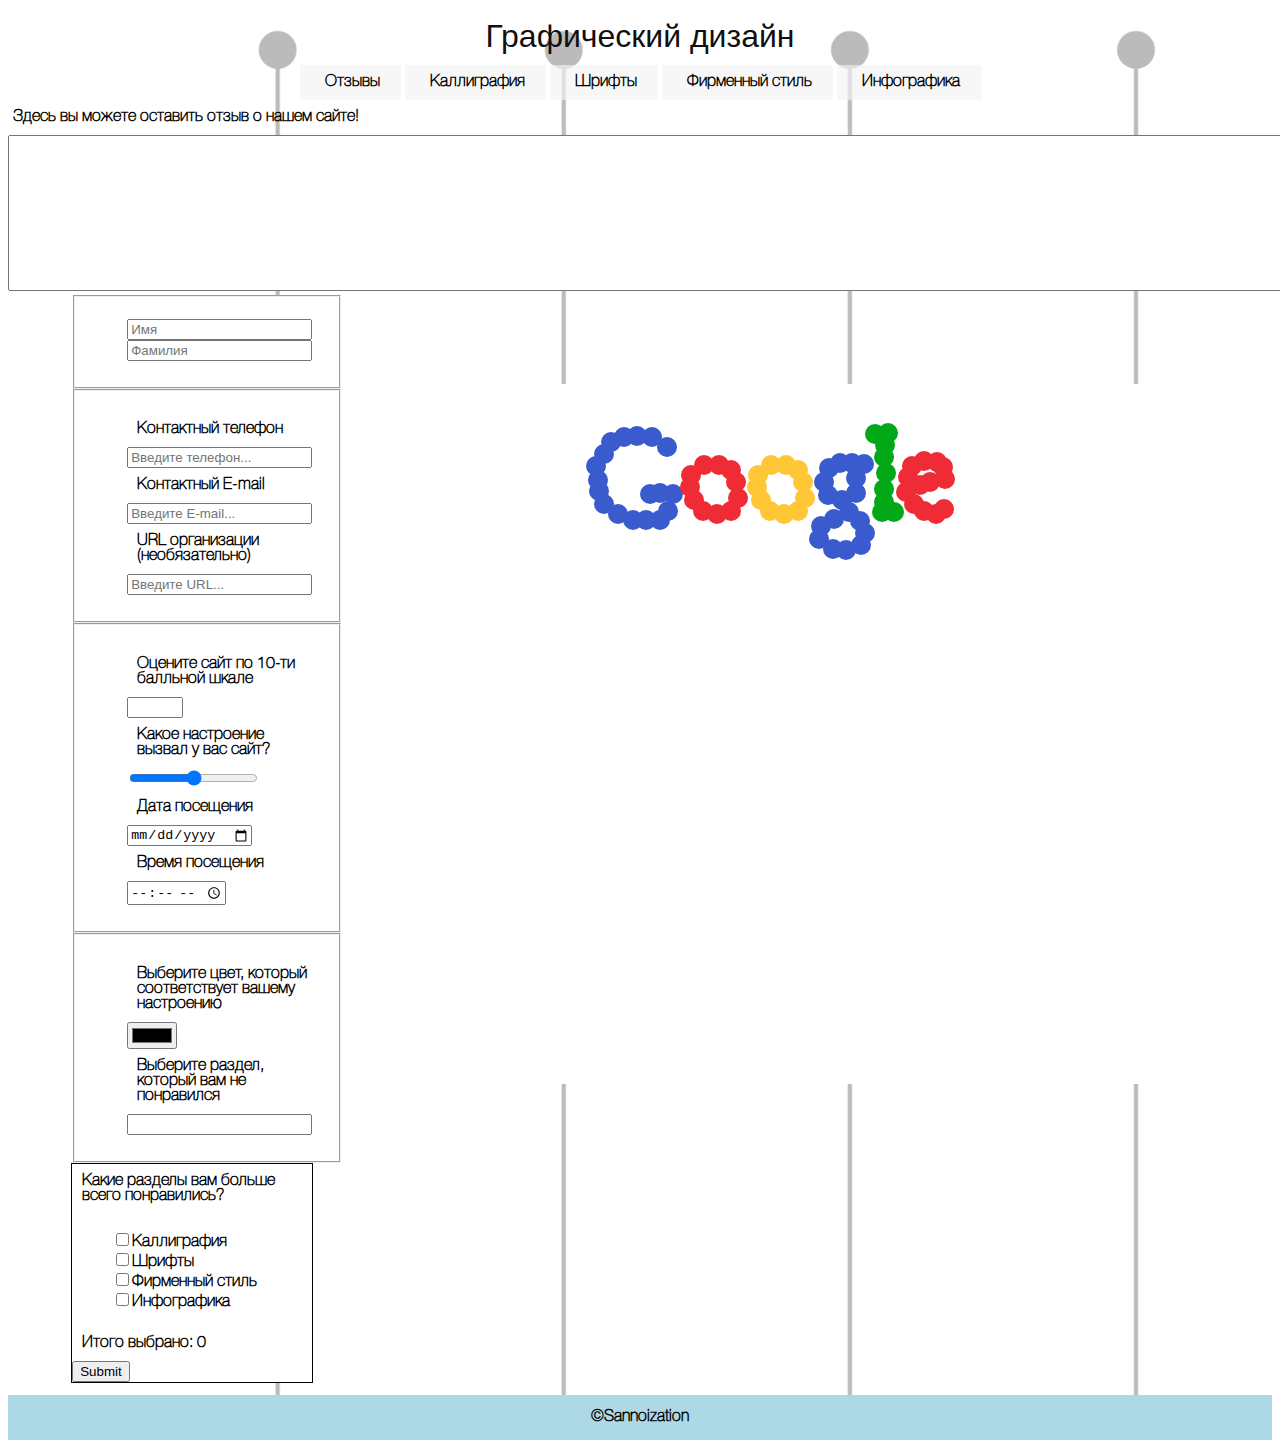
<file: pages/Contacts.html>
<!doctype html>
<html>
<head>
<meta charset="utf-8">
<title>Контакты</title>
<link rel="shortcut icon" href="../pics/icon.ico" type="image/x-icon">
<link rel="stylesheet" href="../style/style2.css" type="text/css">
</head>
<body id="bg_cont">
	<a href="../index.html"><h1 align="center" class="hh">Графический дизайн</h1></a>
<center>
<nav class="menu">
	<ul>
		<li><a href="../pages/Contacts.html">Отзывы</a></li>
		<li><a href="../pages/Kalligraphy.html">Каллиграфия</a></li>
		<li><a href="../pages/font_design.html">Шрифты</a></li>
		<li><a href="../pages/corp_style.html">Фирменный стиль</a></li>
		<li><a href="../pages/infographics.html">Инфографика</a></li>
	</ul>
	</nav>
</center>
<p class="one_style" style="padding-left: 5px">Здесь вы можете оставить отзыв о нашем сайте!</p>
<form>
			<textarea cols="200" rows="10" placeholder="Оставить отзыв..." >
			</textarea>
</form>
		<div id="conteint" class="one_style">
			<fieldset class="field">
				<ul class="list">
					<li><input type="text" id="firstname" placeholder="Имя" required></li>
					<li><input type="text" id="lastname" placeholder="Фамилия" required></li>
				</ul>
			</fieldset>
	<fieldset class="field">
		<ul class="list">
			<li><p>Контактный телефон</p><input type="tel" placeholder="Введите телефон..." pattern="2-[0-9]{3}-[0-9]{3}" required></li>
			<li><p>Контактный E-mail</p><input type="email"  placeholder="Введите E-mail..."></li>
			<li><p>URL организации (необязательно)</p><input type="url" placeholder="Введите URL..."></li>
		</ul>
	</fieldset>
		<fieldset class="field">
			<ul class="list">
				<li><p>Оцените сайт по 10-ти балльной шкале</p><input type="number" min="1" max="10"></li>
				<li><p>Какое настроение вызвал у вас сайт?</p><input type="range"></li>
				<li><p>Дата посещения</p><input type="date"></li>
				<li><p>	Время посещения</p><input type="time"></li>
			</ul>
		</fieldset>
<fieldset class="field">
	<ul class="list">
		<li><p>Выберите цвет, который соответствует вашему настроению</p><input type="color"></li>
		<li><p>Выберите раздел, который вам не понравился</p><input name="search" list="search">
			<datalist id="search">
				<option>Графический дизайн</option>
				<option>Каллиграфия</option>
				<option>Шрифты</option>
				<option>Инфографика</option>
				<option>Фирменный стиль</option>
				<option>отзывы</option>
			</datalist>
	</li>
</ul>
</fieldset>
	<div class="one_style" id="checker"><div class="sections">
		<p>Какие разделы вам больше всего понравились?</p>
  <ul class="list">
	 <li><input id="K" type="checkbox"><label for="K">Каллиграфия</label></li>
	 <li> <input id="F" type="checkbox"><label for="F">Шрифты</label></li>
	 <li> <input id="Corp" type="checkbox"><label for="Corp">Фирменный стиль</label></li>
	 <li> <input id="info" type="checkbox"><label for="info">Инфографика</label></li>
</ul>
</div>
<p class="total">
  Итого выбрано:
</p>
		<a href="../pages/afterform.html"><input type="submit"></a>
</div></div>
		<div class="canva"><canvas id="myCanvas" width="760" height="700"></canvas></div>
		<script  language="javascript" type="text/javascript" src="../script/Canvas.js"></script>
	<footer id="podval" class="one_style">&copy;Sannoization</footer>
</body>
</html>
</file>
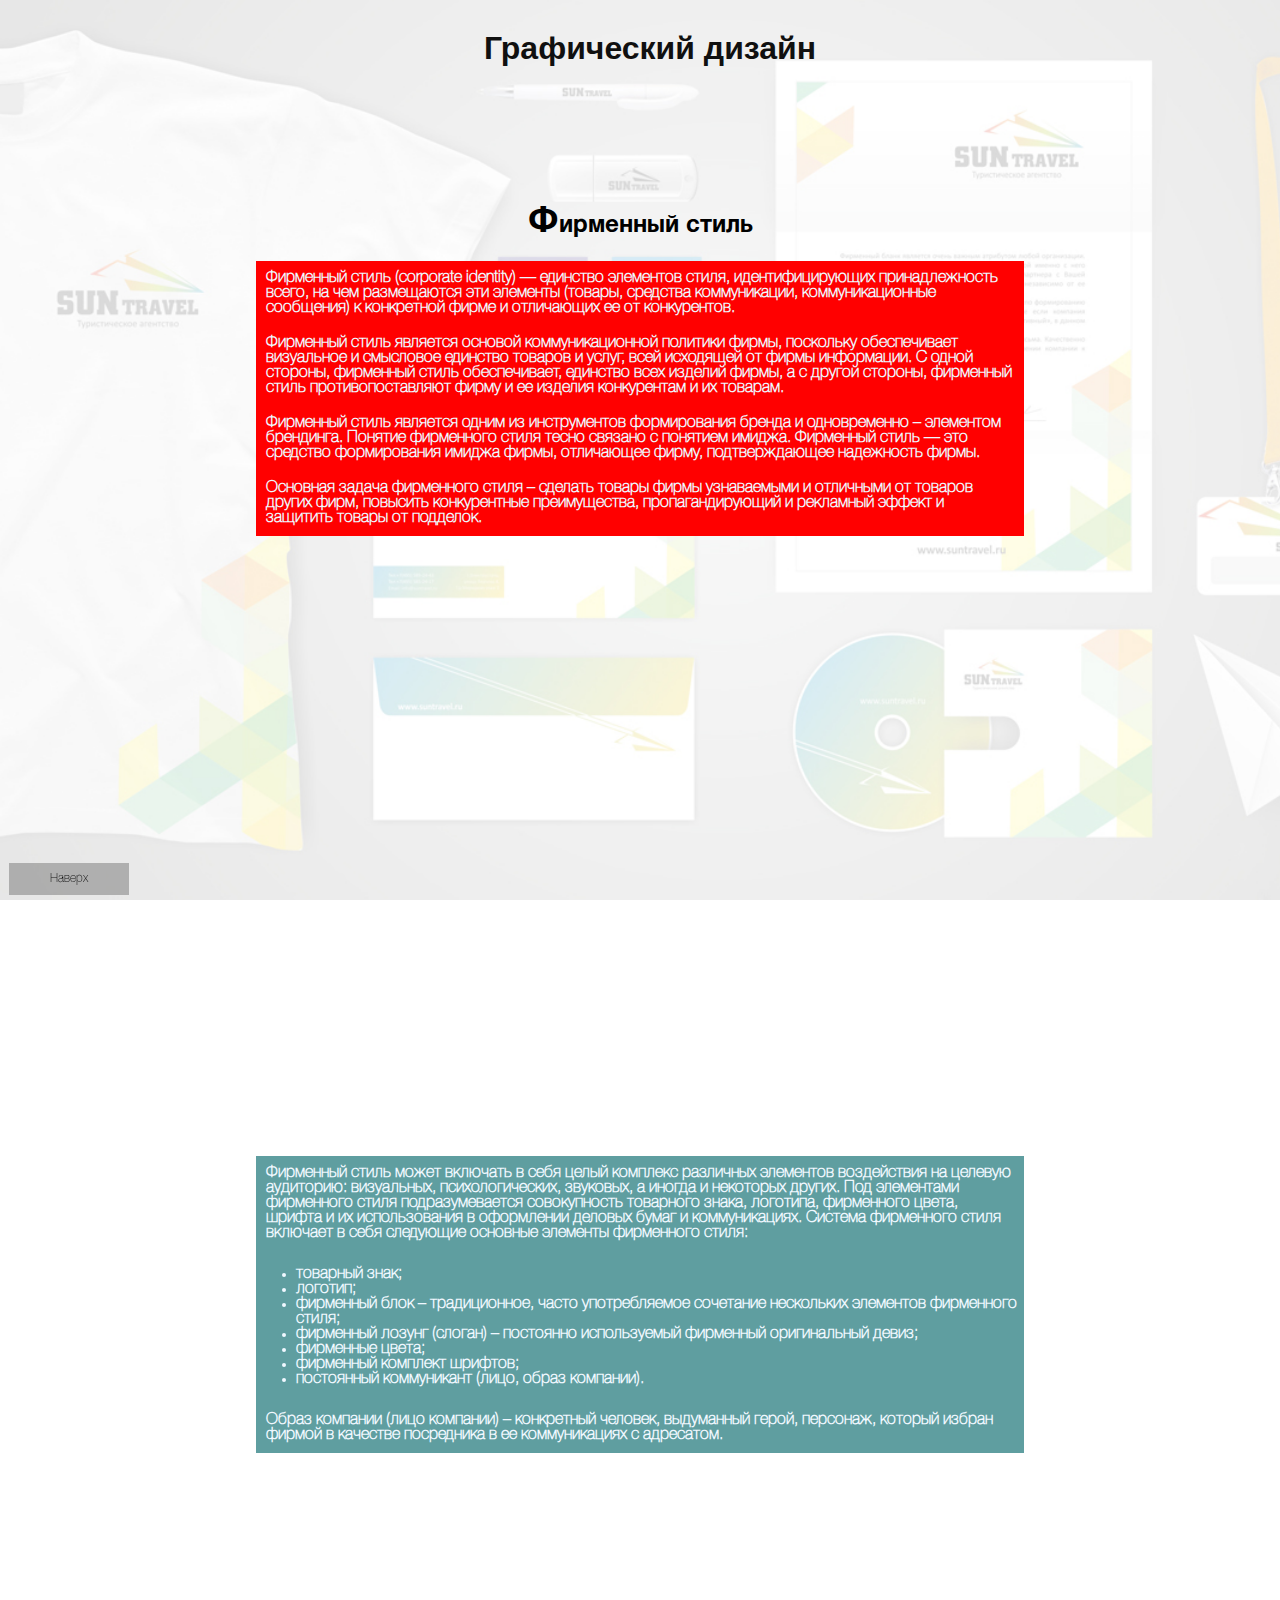
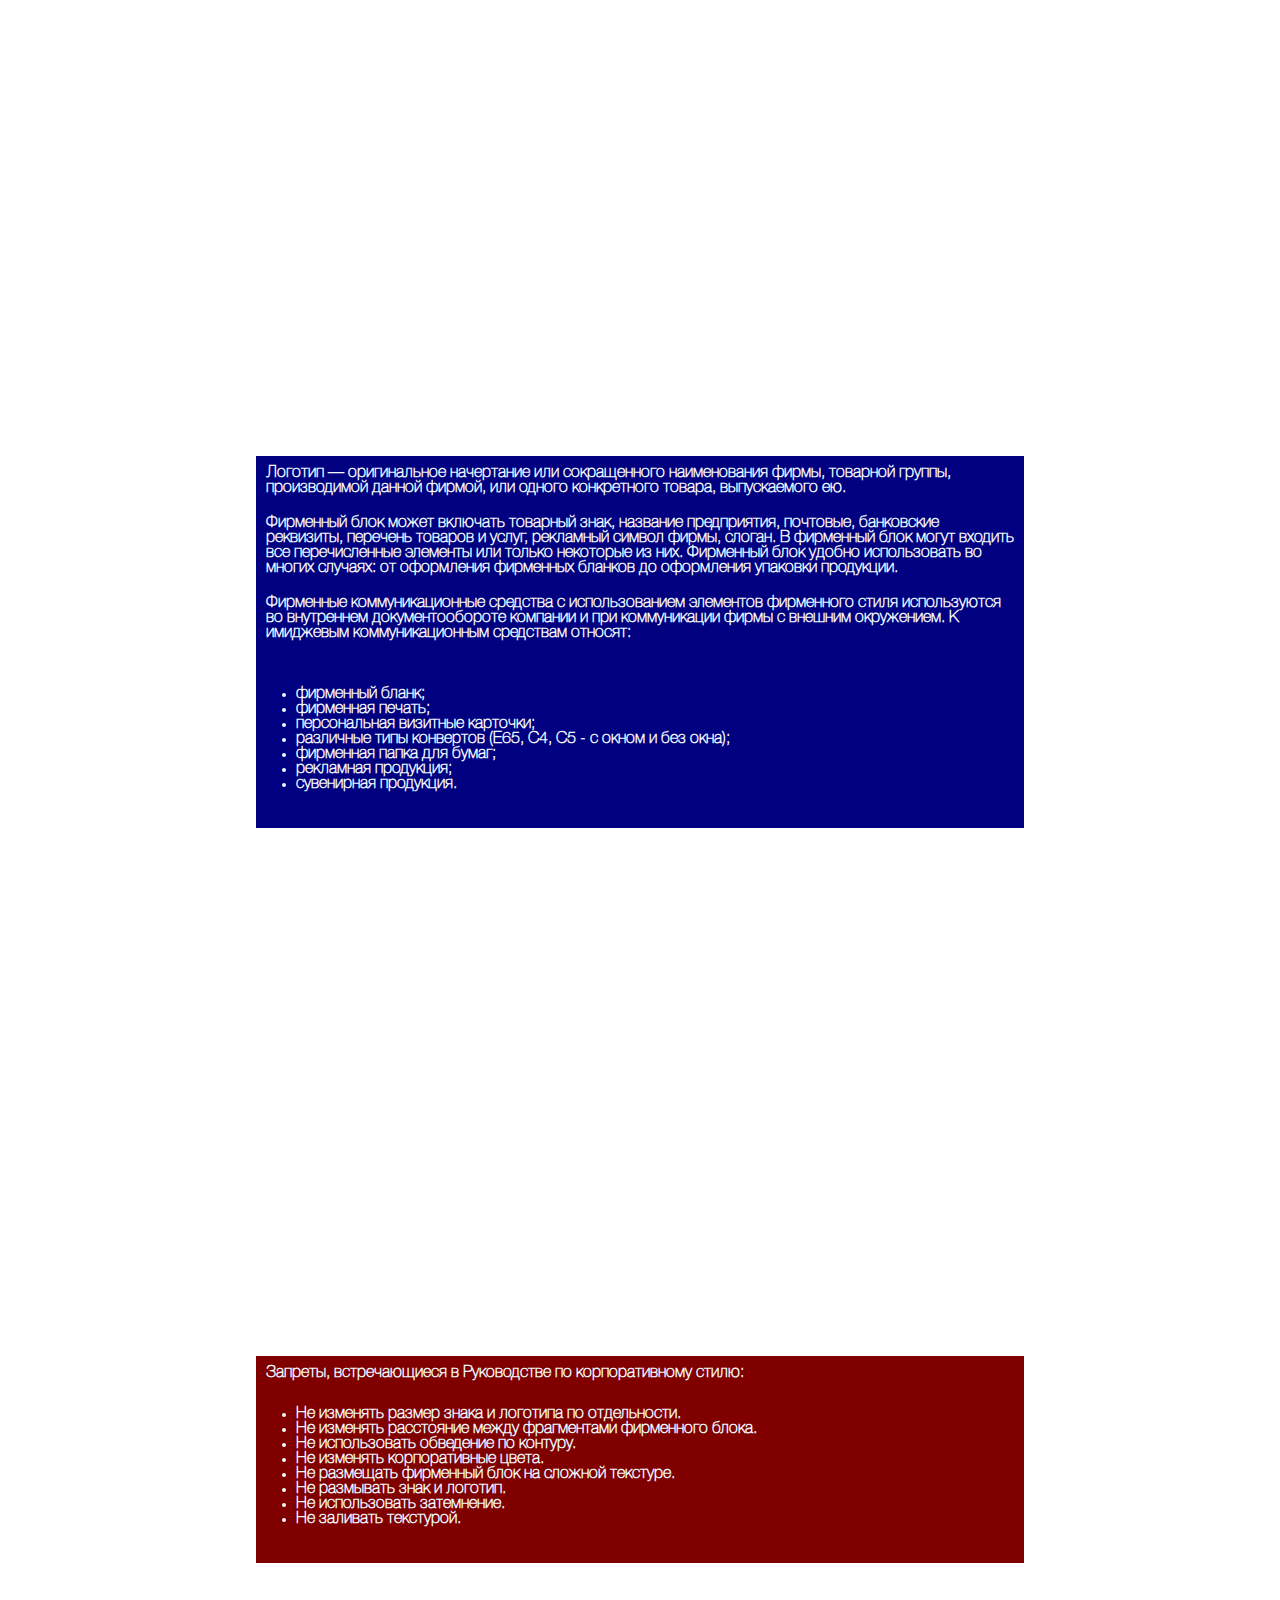
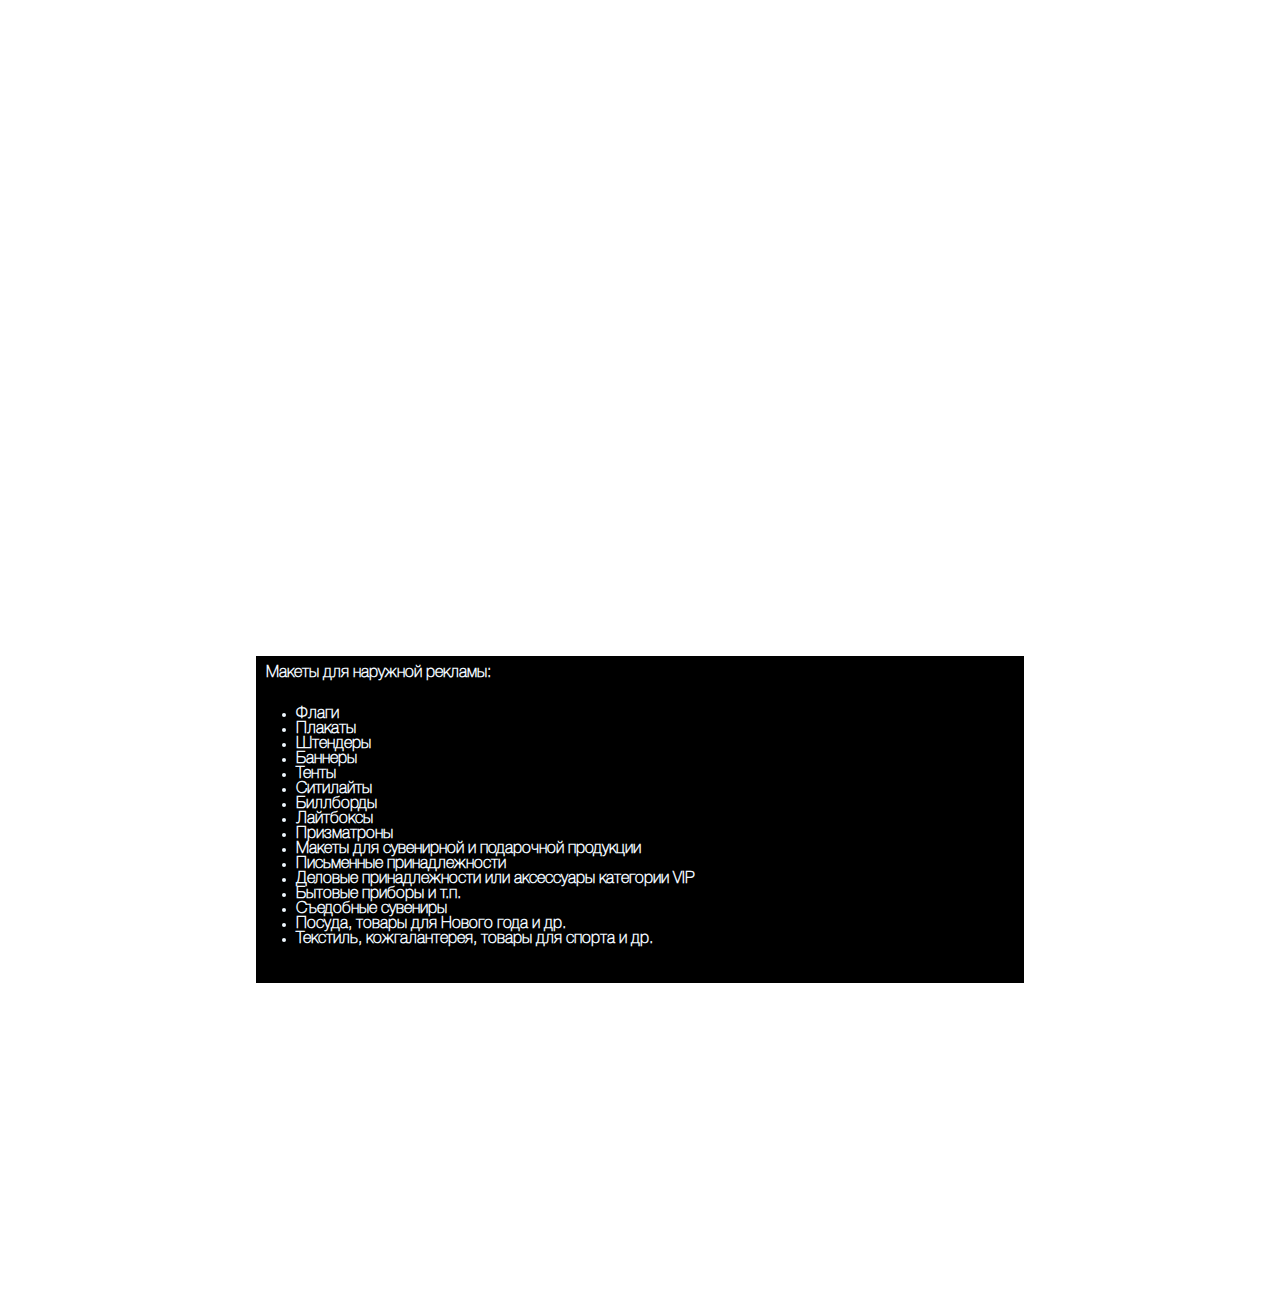
<file: pages/corp_style.html>
<!doctype html>
<html>
<head>
<meta charset="utf-8">
<title>Фирменный стиль</title>
	<link rel="shortcut icon" href="../pics/icon.ico" type="image/x-icon">
	<link href="../style/style2.css" rel="stylesheet" type="text/css">
	<link href="../style/stylecorp.css" rel="stylesheet" type="text/css">
</head>
<body id="parallx">
	<div id="box1">
	<h1 class="hy"><a href="../index.html">Графический дизайн</a></h1>
	<h2 id="styleh">Фирменный стиль</h2>
	<div class="par" id="block1"><p>Фирменный стиль  (corporate identity) — единство элементов стиля, идентифицирующих принадлежность всего, на чем размещаются эти элементы (товары, средства коммуникации, коммуникационные сообщения) к конкретной фирме и отличающих ее от конкурентов.</p>
	<p>Фирменный стиль является основой коммуникационной политики фирмы, поскольку обеспечивает визуальное и смысловое единство товаров и услуг, всей исходящей от фирмы информации. С одной стороны, фирменный стиль обеспечивает, единство всех изделий фирмы, а с другой стороны, фирменный стиль  противопоставляют фирму и ее изделия конкурентам и их товарам.</p>

	<p>Фирменный стиль является одним из инструментов формирования бренда и одновременно – элементом брендинга.  Понятие фирменного стиля тесно связано с понятием имиджа. Фирменный стиль — это средство формирования имиджа фирмы, отличающее фирму, подтверждающее надежность фирмы.</p>

	<p>Основная задача фирменного стиля – сделать товары фирмы узнаваемыми и отличными от товаров других фирм, повысить конкурентные преимущества, пропагандирующий и рекламный эффект и защитить товары от подделок.</p>
		</div>
	</div>
	<div id="box2">
		<div class="par" id="block2"><p>Фирменный стиль может включать в себя целый комплекс различных элементов воздействия на целевую аудиторию: визуальных, психологических, звуковых, а иногда и некоторых других. Под элементами фирменного стиля подразумевается совокупность товарного знака, логотипа, фирменного цвета, шрифта и их использования в оформлении деловых бумаг и коммуникациях. Система фирменного стиля включает в себя следующие основные элементы фирменного стиля:</p>
	<ul>
		<li>товарный знак;</li>
		<li>логотип;</li>
		<li>фирменный блок – традиционное, часто употребляемое сочетание нескольких элементов фирменного стиля;</li>
		<li>фирменный лозунг (слоган) – постоянно используемый фирменный оригинальный девиз;</li>
		<li>фирменные цвета;</li>
		<li>фирменный комплект шрифтов;</li>
		<li>постоянный коммуникант (лицо, образ компании).</li>
	</ul>
<p>Образ компании (лицо компании) – конкретный человек, выдуманный герой, персонаж, который избран фирмой в качестве посредника в ее коммуникациях с адресатом.</p></div>
	</div>
	<div id="box3">
		<div class="par" id="block3">
		<p>Логотип — оригинальное начертание или сокращенного наименования фирмы, товарной группы, производимой данной фирмой, или одного конкретного товара, выпускаемого ею.</p>

	<p>Фирменный блок может включать товарный знак, название предприятия, почтовые, банковские реквизиты, перечень товаров и услуг, рекламный символ фирмы, слоган. В фирменный блок могут входить все перечисленные элементы или только некоторые из них. Фирменный блок удобно использовать во многих случаях: от оформления фирменных бланков до оформления упаковки продукции.</p>

	<p>Фирменные коммуникационные средства с использованием элементов фирменного стиля используются  во внутреннем документообороте компании и при коммуникации фирмы с внешним окружением. К имиджевым коммуникационным средствам относят:</p>
	<p><ul>
		<li>фирменный бланк;</li>
		<li>фирменная печать;</li>
		<li>персональная визитные карточки;</li>
		<li>различные типы конвертов (Е65, С4, С5 - с окном и без окна);</li>
		<li>фирменная папка для бумаг;</li>
		<li>рекламная продукция;</li>
		<li>сувенирная продукция.</li>
	</ul></p>
		</div>
	</div>
	<div id="box4">
		<div class="par" id="block4">
		<p>Запреты, встречающиеся в Руководстве по корпоративному стилю:
	<ul>
		<li>Не изменять размер знака и логотипа по отдельности.</li>
		<li>Не изменять расстояние между фрагментами фирменного блока.</li>
		<li>Не использовать обведение по контуру.</li>
		<li>Не изменять корпоративные цвета.</li>
		<li>Не размещать фирменный блок на сложной текстуре.</li>
		<li>Не размывать знак и логотип.</li>
		<li>Не использовать затемнение.</li>
		<li>Не заливать текстурой.</li>
		</ul>
			</p>
		</div>
	</div>
<div id="box5">
	<div class="par" id="block5"><p>
		Макеты для наружной рекламы:
			<ul>
				<li>Флаги</li>
				<li>Плакаты</li>
				<li>Штендеры</li>
				<li>Баннеры</li>
				<li>Тенты</li>
				<li>Ситилайты</li>
				<li>Биллборды</li>
				<li>Лайтбоксы</li>
				<li>Призматроны</li>
				<li>Макеты для сувенирной и подарочной продукции</li>
				<li>Письменные принадлежности</li>
				<li>Деловые принадлежности или аксессуары категории VIP</li>
				<li>Бытовые приборы и т.п.</li>
				<li>Съедобные сувениры</li>
				<li>Посуда, товары для Нового года и др.</li>
				<li>Текстиль, кожгалантерея, товары для спорта и др.</li>
			</ul>
		</p>
	</div>
</div>
<a href="#" title="наверх" class="topbutton">Наверх</a>
</body>
</html>
</file>
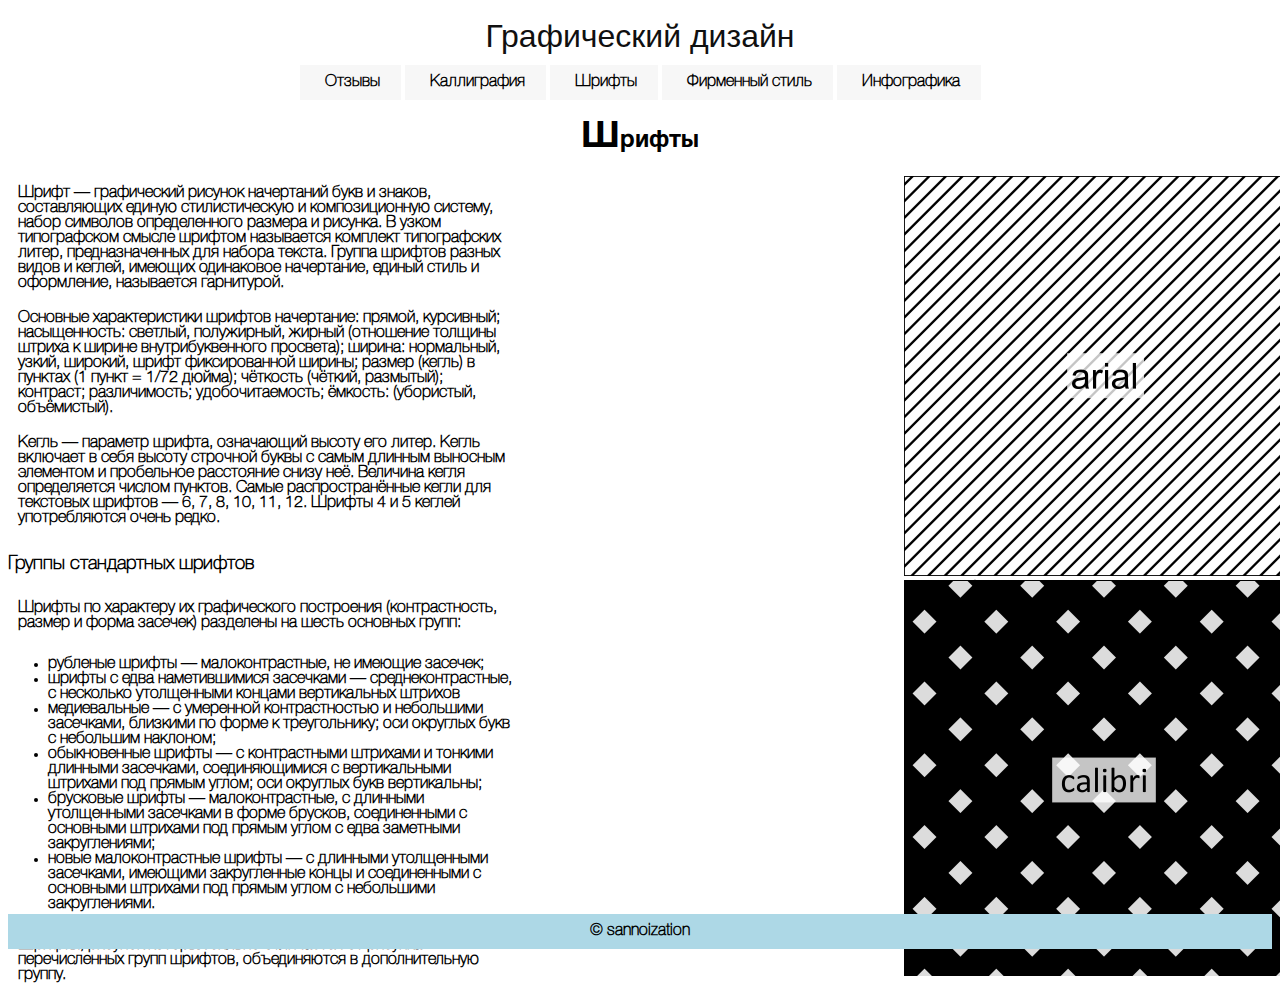
<file: pages/font_design.html>
<!doctype html>
<html>
<head>
<meta charset="utf-8">
<title>Шрифтовый дизайн</title>
<link href="../style/style2.css" rel="stylesheet" type="text/css">
<link rel="shortcut icon" href="../pics/icon.ico" type="image/x-icon">
</head>

<body id="back">
	<div id="header">

</div>
	<a href="../index.html"><h1 align="center" class="hh">Графический дизайн</h1></a>
	<center>
<nav class="menu">
	<ul>
		<li><a href="../pages/Contacts.html">Отзывы</a></li>
		<li><a href="../pages/Kalligraphy.html">Каллиграфия</a></li>
		<li><a href="../pages/font_design.html">Шрифты</a></li>
		<li><a href="../pages/corp_style.html">Фирменный стиль</a></li>
		<li><a href="../pages/infographics.html">Инфографика</a></li>
	</ul>
	</nav>
</center>
	<h2 align="center" id="zag2" class="hdr"> Шрифты</h2>
	
<div id="left">
<p class="one_style">Шрифт — графический рисунок начертаний букв и знаков, составляющих единую стилистическую и композиционную систему, набор символов определенного размера и рисунка. В узком типографском смысле шрифтом называется комплект типографских литер, предназначенных для набора текста.

Группа шрифтов разных видов и кеглей, имеющих одинаковое начертание, единый стиль и оформление, называется гарнитурой.
	

</p>
<p class="one_style">Основные характеристики шрифтов
начертание: прямой, курсивный;
насыщенность: светлый, полужирный, жирный (отношение толщины штриха к ширине внутрибуквенного просвета);
ширина: нормальный, узкий, широкий, шрифт фиксированной ширины;
размер (кегль) в пунктах (1 пункт = 1/72 дюйма);
чёткость (чёткий, размытый);
контраст;
различимость;
удобочитаемость;
ёмкость: (убористый, объёмистый).</p>
<p class="one_style">Кегль — параметр шрифта, означающий высоту его литер. Кегль включает в себя высоту строчной буквы с самым длинным выносным элементом и пробельное расстояние снизу неё. Величина кегля определяется числом пунктов. Самые распространённые кегли для текстовых шрифтов — 6, 7, 8, 10, 11, 12. Шрифты 4 и 5 кеглей употребляются очень редко.
</p>
<h3 class="one_style">Группы стандартных шрифтов</h3>
<p class="one_style">Шрифты по характеру их графического построения (контрастность, размер и форма засечек) разделены на шесть основных групп:</p>
	<ul class="one_style">
		<li>рубленые шрифты — малоконтрастные, не имеющие засечек;</li>
		<li>шрифты с едва наметившимися засечками — среднеконтрастные, с несколько утолщенными концами вертикальных штрихов</li>
		<li>медиевальные — с умеренной контрастностью и небольшими засечками, близкими по форме к треугольнику; оси округлых букв с небольшим наклоном;</li>
		<li>обыкновенные шрифты — с контрастными штрихами и тонкими длинными засечками, соединяющимися с вертикальными штрихами под прямым углом; оси округлых букв вертикальны;</li>
		<li>брусковые шрифты — малоконтрастные, с длинными утолщенными засечками в форме брусков, соединенными с основными штрихами под прямым углом с едва заметными закруглениями;</li>
		<li>новые малоконтрастные шрифты — с длинными утолщенными засечками, имеющими закругленные концы и соединенными с основными штрихами под прямым углом с небольшими закруглениями.</li>
	</ul>
	<p class="one_style">Шрифты, рисунок которых сильно отличается от рисунка перечисленных групп шрифтов, объединяются в дополнительную группу.</p>
</div>
<div id="content">
<img src="../pics/arial.png" alt="" width="400" height="400">
	<img src="../pics/calibri.png" alt="" width="400" height="400">
	<img src="../pics/helvcyr.png" alt="" width="400" height="400">
	<img src="../pics/sans-serif.png" alt="" width="400" height="400">
</div>
<div id="footer">
<p class="one_style">&copy; sannoization</p>
</div>
</body>
</html>
</file>
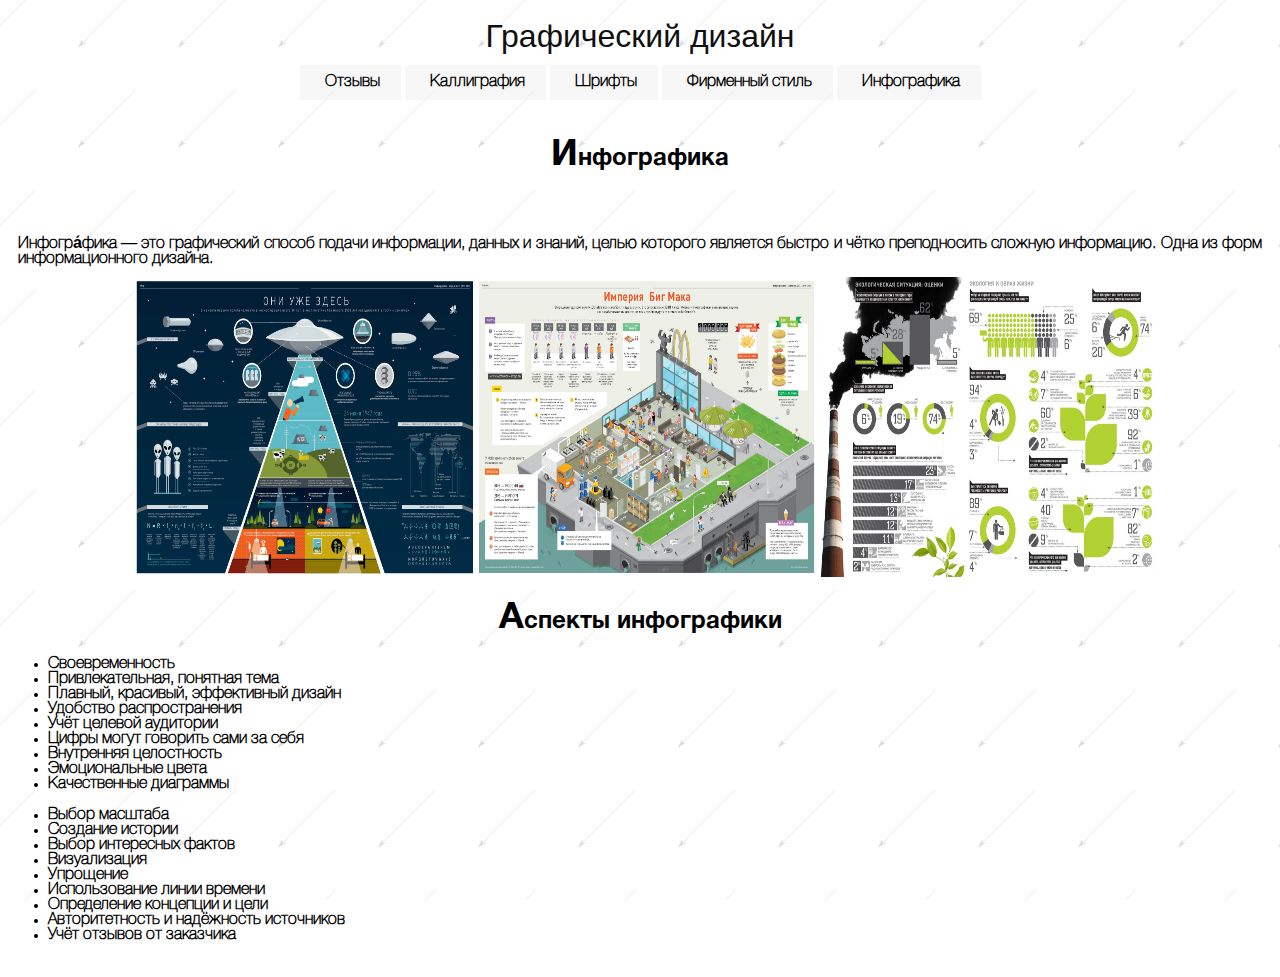
<file: pages/infographics.html>
<!doctype html>
<html>
<head>
	<link rel="shortcut icon" href="../pics/icon.ico" type="image/x-icon">
	<link rel="stylesheet" href="../style/style2.css" type="text/css">
<meta charset="utf-8">
<title>Инфографика</title>
</head>

<body class="body" background="../pics/vect_back.png">
	<a href="../index.html"><h1 align="center" class="hh">Графический дизайн</h1></a>
	<center>
<nav class="menu">
	<ul>
		<li><a href="../pages/Contacts.html">Отзывы</a></li>
		<li><a href="../pages/Kalligraphy.html">Каллиграфия</a></li>
		<li><a href="../pages/font_design.html">Шрифты</a></li>
		<li><a href="../pages/corp_style.html">Фирменный стиль</a></li>
		<li><a href="../pages/infographics.html">Инфографика</a></li>
	</ul>
	</nav>
</center>
	<br>
	<h2 align="center" class="hdr">Инфографика</h2>
	<p></p>
	<div id="info"><p align="justify"><strong>Инфогра́фика</strong> — это графический способ подачи информации, данных и знаний, целью которого является быстро и чётко преподносить сложную информацию. Одна из форм информационного дизайна.</p> </div>
	<div id="pic1"><a href="../pics/UFO.jpg" target="_blank"><img src="../pics/UFO.jpg" width="30%" height="300" alt=""></a><a href="../pics/info_04.jpg" target="_blank"><img src="../pics/info_04.jpg"  width="30%" height="300" alt=""></a><a href="../pics/noroot.jpg" target="_blank"><img src="../pics/noroot.jpg" alt="" width="30%" height="300"></a></div>
	<h2 align="center" class="hdr">Аспекты инфографики</h2>
			<ul class="one_style">
				<li> Своевременность</li>
				<li>Привлекательная, понятная тема</li>
				<li>Плавный, красивый, эффективный дизайн</li>
				<li>Удобство распространения</li>
				<li>Учёт целевой аудитории </li>
				<li>Цифры могут говорить сами за себя </li>
				<li>Внутренняя целостность </li>
				<li>Эмоциональные цвета </li>
				<li> Качественные диаграммы</li>
			</ul>
			<ul class="one_style">
				<li>Выбор масштаба</li>	
				<li>Создание истории</li>
				<li>Выбор интересных фактов</li>
				<li>Визуализация</li>
				<li>Упрощение</li>
				<li>Использование линии времени</li>
				<li>Определение концепции и цели</li>
				<li>Авторитетность и надёжность источников</li>
				<li>Учёт отзывов от заказчика</li>
			</ul>
	<br>
</body>
</html>
</file>
<file: style/style2.css>
@charset "utf-8";
/* CSS Document */
@font-face{
	font-family:'HelvCyr Thin';
	src:url(../type/HelveticaNeueCyr-Thin.ttf);
}
@font-face {
	font-family:HelvCyr Bold;
	src:url(../type/HelveticaNeueCyr-Bold.otf);
}
html, body{height: 100%}
.body{ background-attachment: fixed;}
.hh{font-family:'Helvetica';
font-weight: lighter;
}
.menu nav{
	align-content: center;
}
.menu ul{
	list-style: none;
	padding: 0;
	margin: 0;
	
	
}
.menu ul li{
	display: inline-block;
	background: rgba(200,200,200,0.30);
	font-family: 'HelvCyr Thin', helvetica;
	font-weight: bolder;
}
.menu li a{
text-decoration: none;
color: black;
display: block;
padding: 10px 25px;
margin-right: -4px;
background: rgba(255,255,255,0.50);
}
.menu li a:hover{
	color:blue;
}
table caption h1{
	font-family:'Helvetica Neue', helvetica;
	font-weight:lighter;
}
 .layout {
	 width: 100%;
}

   .layout TD { vertical-align: top; padding: 5px;}
   .col1 {
    width: 10%; /* Ширина первой колонки */
   }
   .col2 {
    width: 80%; /* Ширина второй колонки */
    background: #ffffff; /* Цвет фона второй колонки */
	   font-family: 'Helvetica';
   }
   .col3 {
    width: 10%; /* Ширина третьей колонки */
   }
a {text-decoration: none;}
a:visited,a:link{ color: #101010;}
a:hover{color: rgba(64,64,64,0.94)}
.pgh{
	font-family: 'HelvCyr Thin', Helvetica;
	font-weight: bold;
	margin-left: 10px;
	text-align: justify;
}
#pic1 {
	border: none;
	margin-left: 10%;
	
}
h2:first-letter{
	color: black;
	font-size: 150%;
}
p>em{
	color: navy;
}
strong+i{
	font-stretch: expanded;
}
#sp {
	font-size: 150%;
}
/*позиционирование*/
#header{
	position: absolute;
	align-content: center;
	text-align: center;
}
#left{
	position: absolute;
	width: 40%;
	float: left; 
}
#content{
	width: 420px;
	height: 800px;
	position: absolute;
	overflow-y: scroll;
	margin:0px;
	margin-left: 70%; 
}
#footer{
	position: absolute;
	bottom: 0;
	text-align: center;
	align-content: center;
	clear:both;
}
h1,p{
	margin:0px;
	padding: 10px;
}
#info{
	padding-top:10px;
	font-family: 'HelvCyr Thin', Helvetica;
	font-weight: bold;
}
.image{
	float:right;
}
#back
{
	background-image: url(../pics/font_back.png);
}
.topbutton{
width:100px;
background:rgba(128,128,128,0.55);
text-align:center;
padding:10px;
position:fixed;
bottom: 5px;
left:9px;
cursor:pointer;
color:#333;
font-family:'HelvCyr Thin';
font-size:12px;
}
.topbutton a:hover{
	background:coral;
}
#footer{
	position: relative;
	width: 100%;
	margin-top: 60%;
    margin-bottom: 0;
	text-align: center;
	background: lightblue;
}
/*стили основного текста и заголовков*/
.one_style{
	font-family: 'HelvCyr Thin', Helvetica;
	font-weight: bold;
}
.hdr{
	font-family: 'HelvCyr Bold', Helvetica;
}
/*каллиграфия*/
#kal{
	background-image: url(../pics/FqLrAZuA7IQ.jpg);
	background-size: cover;
}
#kal_h{
	background-color: white;
	font-size: 16pt;
	text-align: center;
	height: 40px;
	border-bottom: dotted;
}
#aside{
	position: absolute;
	left: 5%;
	top: 20%;
	padding: 10px;
	margin-top: 40px;
	background-color: aliceblue;
    width: 200px;
}
#time{
	text-align: center;
    width: 200px;
    float: left;
	border-bottom: groove;
	height: 40px;
}
#sect{
	margin-left:25%;
	margin-top: 0;
	padding-top: 1%;
	position: relative;
	width: 50%;
	background-color: white;
}
#hgroup{
	border-left: solid thick;
	margin-left: 20px;
	padding-left: 5px;
}
#foot{
	margin-left:25%;
	margin-top: 0;
	position: relative;
	width: 50%;
	padding-top: 15px;
	text-align: center;
	background-color:lightblue;
	height: 30px;
}

/*contats*/
.capcha{
	text-align: center;
}
.sections {
  counter-reset: characters;
}
input:checked {
  counter-increment: characters;
}
.total:after {
  content: counter(characters);
}
.list{
	list-style: none;
}
#bg_cont{
	background-image: url(../pics/back_contacts.png);
	background-size: cover;
}
#podval{
	text-align: center;
	background-color:lightblue;
	margin-top:1%;
	height: 30px;
	padding-top: 15px;
}
.field{
	background-color: white;
	width:20%;
}
#checker{
	width: 20%;
	background-color:white;
	border: thin solid;
}
#conteint{
	margin-left: 5%;
}
.topbutton_right a:hover{
	background:coral;
}
.topbutton_right{
	width:100px;
	background:lightblue;
	text-align:center;
	padding:10px;
	position:fixed;
	bottom: 5px;
	right:9px;
	cursor:pointer;
	color:#333;
	font-family:'HelvCyr Thin';
	font-size:12px;
}

.canva{
	background-color: white;
	position: absolute;
	float: right;
	right: 2%;
	top: 0;
	width: 760px;
	margin-top: 30%;
	height: 700px;
}
</file>
<file: style/stylecorp.css>
@charset "utf-8";
/* CSS Document */
@font-face{
	font-family:HelvCyr Thin;
	src:url(../type/HelveticaNeueCyr-Thin.ttf);
}
@font-face {
	font-family:HelvCyr Bold;
	src:url(../type/HelveticaNeueCyr-Bold.otf);
}

#parallx{
	margin: 0;
	padding: 0;
}
#box1{
	height: 100vh;
	width: 100%;
	background-image: url(../pics/i1.jpg);
	background-size: cover;
	background-attachment:fixed;
	display:table;
}
#box2{
	height: 100vh;
	width: 100%;
	background-image: url(../pics/i2.jpg);
	background-size: cover;
	background-attachment:fixed;
	display:table;
}
#box3{
	height: 100vh;
	width: 100%;
	background-image: url(../pics/i3.jpg);
	background-size: cover;
	background-attachment:fixed;
	display:table;
}
#box4{
	height: 100vh;
	width: 100%;
	background-image: url(../pics/i4.jpg);
	background-size: cover;
	background-attachment:fixed;
	display:table;
}
#box5{
	height: 100vh;
	width: 100%;
	background-image: url(../pics/i5.jpg);
	background-size: cover;
	background-attachment:fixed;
	display:table;
}
#styleh{
	font-family:'HelvCyr Bold', Helvetica;
	color: black;
	margin-top: 10%;
	margin-left: 20%;
	margin-right: 20%;
	width: 60%;
	display: block;
	text-align: center;
	vertical-align:top;
}
.hy{
	font-family: 'Helvetica';
	font-weight: black;
	color: black;
	margin-top:20px;
	display: block;
	text-align: center;
	margin-left: 20%;
	margin-right: 20%;
	width: 60%;
}
.par{
	font-family:'HelvCyr Thin', Helvetica;
	font-weight: bold;
	color: aliceblue;
	margin-left: 20%;
	width: 60%;
	margin-right: 20%;
}
#block1{
	background-color: red;
}
#block2{
	margin-top: 20%;
	margin-bottom: 20%;
	background-color: cadetblue;
}
#block3{
	margin-top: 20%;
	margin-bottom: 20%;
	background-color:navy;
}
#block4{
	margin-top: 20%;
	margin-bottom: 20%;
	background-color:maroon;
}
#block5{
	margin-top: 20%;
	margin-bottom: 20%;
	background-color:black;
}
</file>
